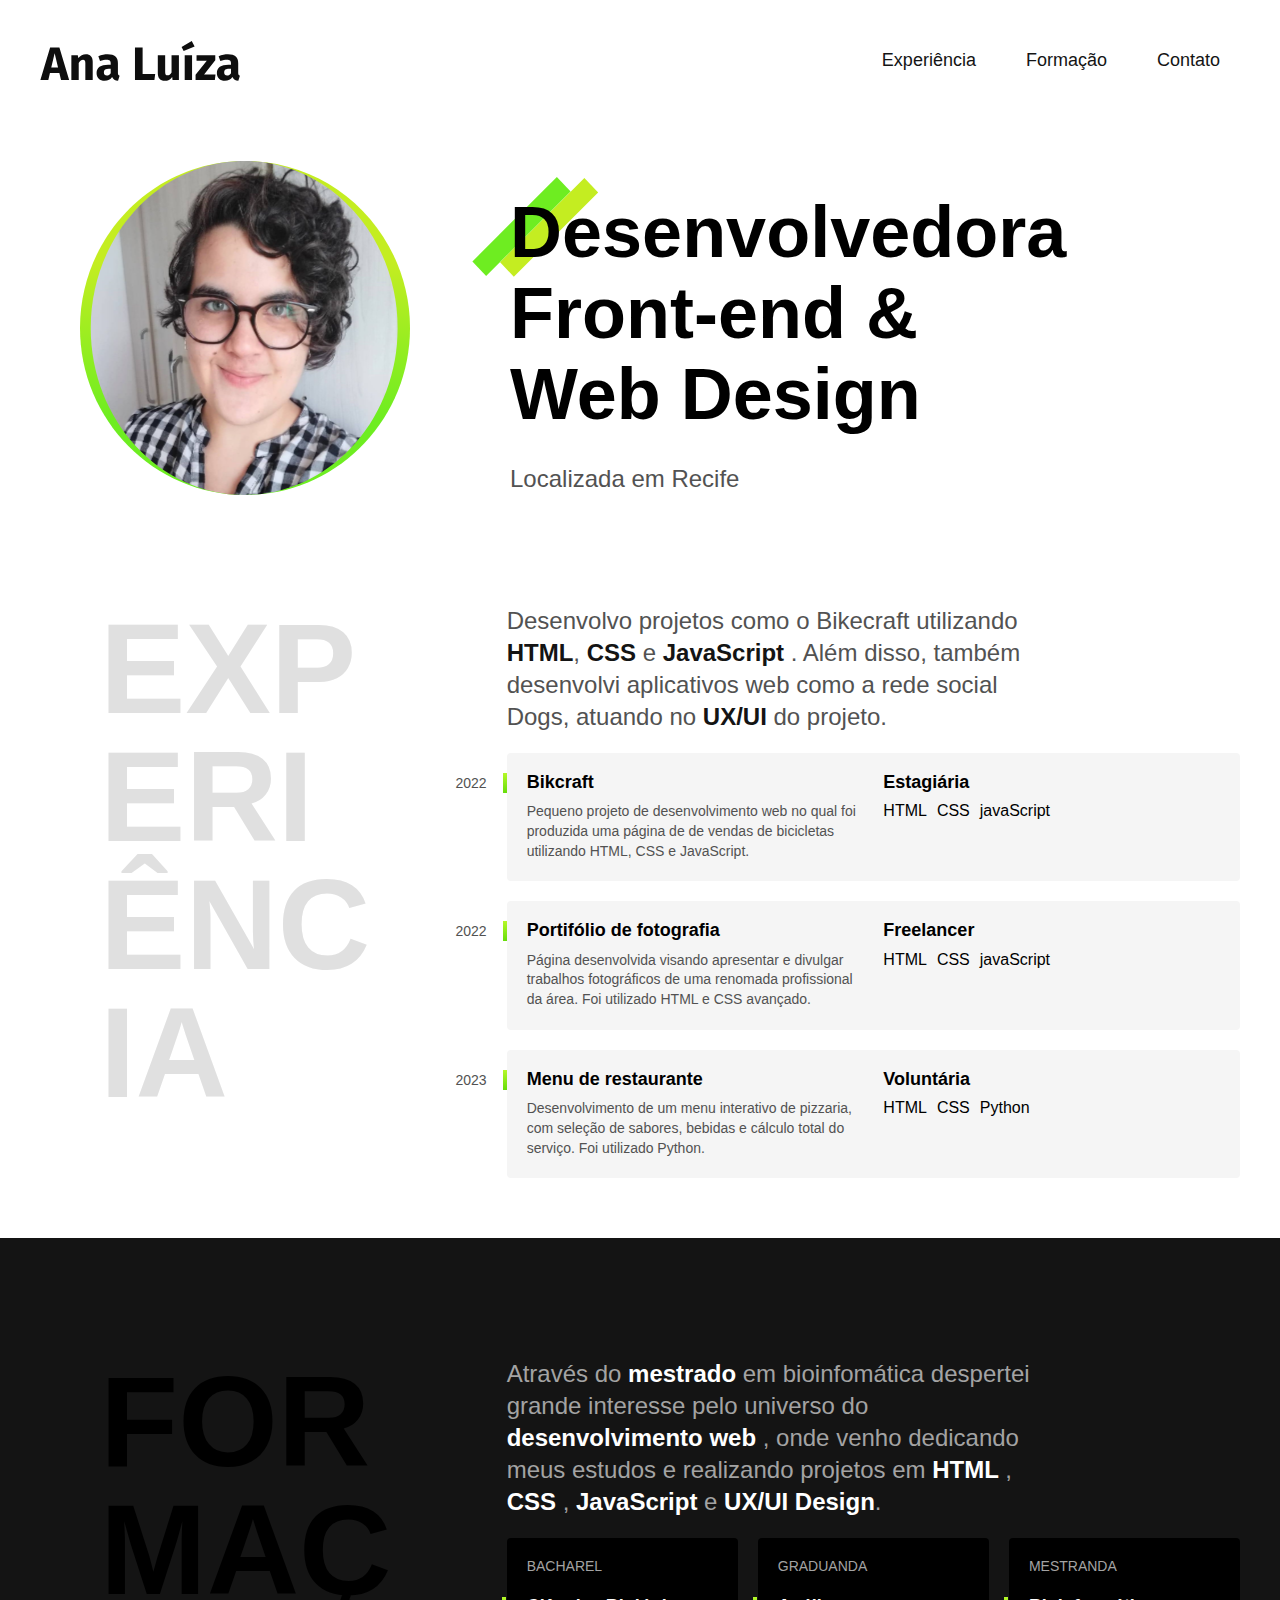
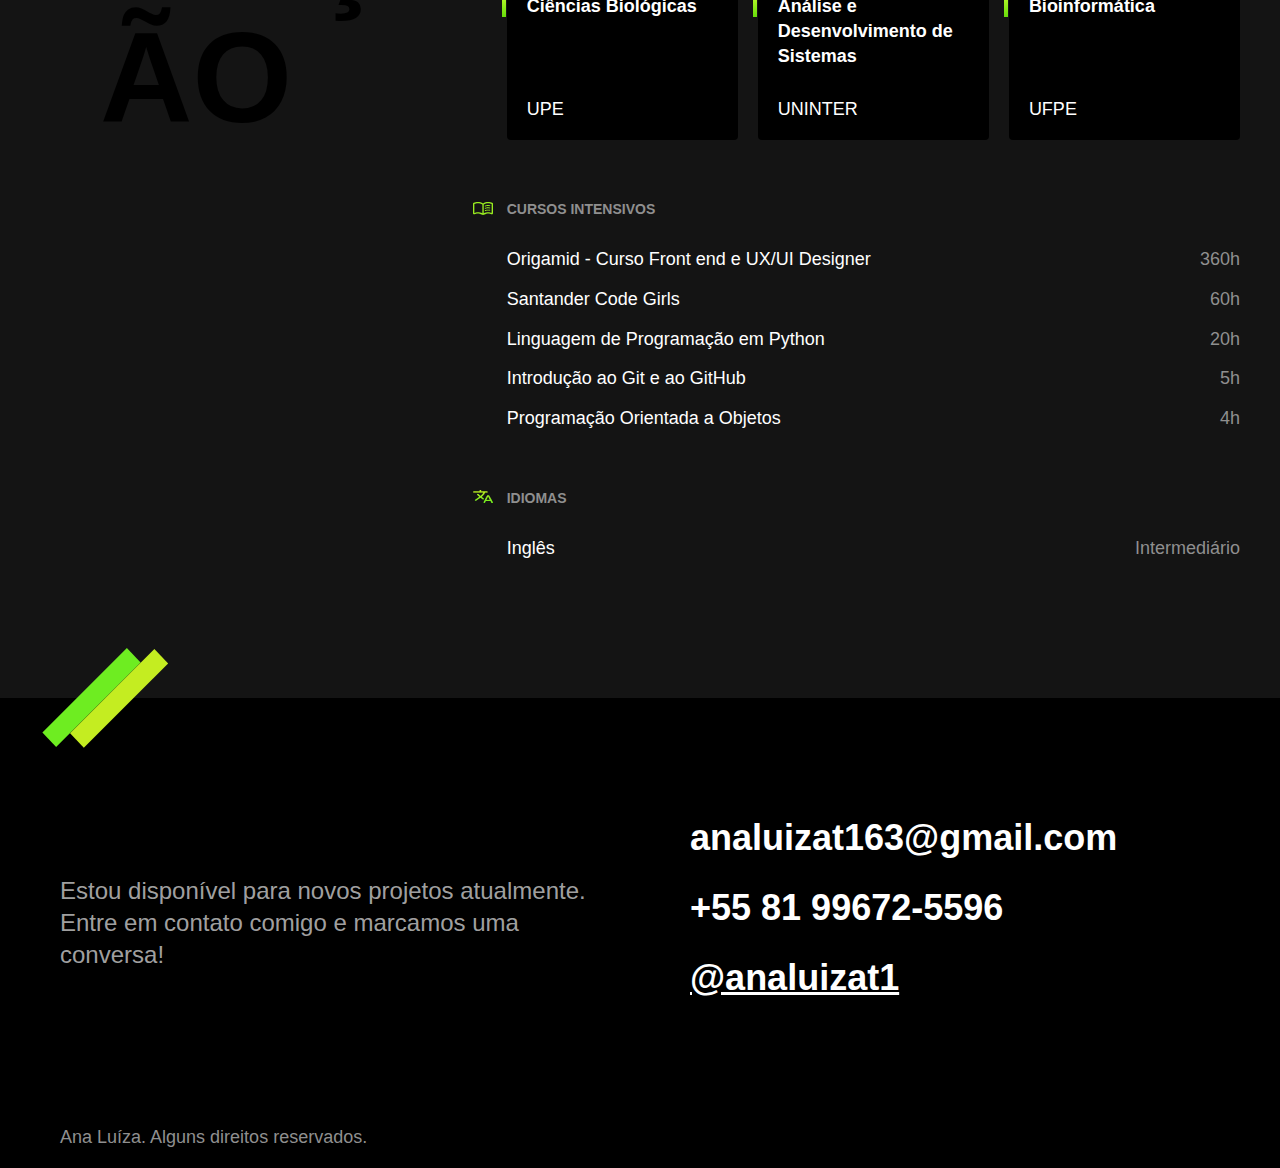
<file: index.html>
<!DOCTYPE html>
<html lang="en">

<head>
  <meta charset="UTF-8">
  <meta http-equiv="X-UA-Compatible" content="IE=edge">
  <meta name="viewport" content="width=device-width, initial-scale=1.0">
  <title> Portifólio - Ana Luíza </title>
  <meta name="description" content="Desenvolvedora Front-end e Web Design, localizada em Recife e João Pessoa">
  <link rel="stylesheet" href="style2.css">
</head>

<body>
  <header class="header">
    <img src="Ana Luíza.svg" width="200" height="200" alt="logo-pagina-Ana-Luiza" />
    <nav>
      <ul class="header_menu">
        <li><a href="#experiencia"> Experiência </a></li>
        <li><a href="#formação"> Formação </a></li>
        <li><a href="#contato"> Contato </a></li>
      </ul>
    </nav>
  </header>
  <main class="introducao">
    <img class="foto" src="foto2.svg" alt="Foto-de-perfil-Ana-Luiza">
    <div class="descricao">
      <h2> Desenvolvedora<br /> Front-end &<br /> Web Design </h2>
      <p class="local"> Localizada em Recife </p>
    </div>
  </main>

  <section class="experiencia" id="experiencia" aria-label="Experiência">
    <h1 class="subtitulo"> Experiência </h1>
    <div>
      <p class="experiencia-texto"> Desenvolvo projetos como o Bikecraft utilizando <strong> HTML</strong>,<strong> CSS</strong> e <strong> JavaScript </strong>. Além disso, também desenvolvi aplicativos web como a rede social Dogs, atuando no <strong>UX/UI</strong> do projeto.</p>

      <div class="empresa">
        <span class="empresa-ano"> 2022 </span>
        <h3 class="empresa-titulo">Bikcraft</h3>
        <span class="empresa-titulo"> Estagiária </span>
        <p class="empresa-texto"> Pequeno projeto de desenvolvimento web no qual foi produzida uma página de de vendas de bicicletas utilizando HTML, CSS e JavaScript.</p>
        <ul class="empresa-habilidades">
          <li> HTML </li>
          <li> CSS</li>
          <li> javaScript</li>
        </ul>
      </div>
      <div class="empresa">
        <span class="empresa-ano"> 2022 </span>
        <h3 class="empresa-titulo">Portifólio de fotografia </h3>
        <span class="empresa-titulo"> Freelancer </span>
        <p class="empresa-texto"> Página desenvolvida visando apresentar e divulgar trabalhos fotográficos de uma renomada profissional da área. Foi utilizado HTML e CSS avançado.</p>
        <ul class="empresa-habilidades">
          <li> HTML </li>
          <li> CSS</li>
          <li> javaScript</li>
        </ul>
      </div>
      <div class="empresa">
        <span class="empresa-ano"> 2023 </span>
        <h3 class="empresa-titulo">Menu de restaurante</h3>
        <span class="empresa-titulo"> Voluntária </span>
        <p class="empresa-texto">Desenvolvimento de um menu interativo de pizzaria, com seleção de sabores, bebidas e cálculo total do serviço. Foi utilizado Python.</p>
        <ul class="empresa-habilidades">
          <li> HTML </li>
          <li> CSS</li>
          <li> Python</li>
        </ul>
      </div>
    </div>
  </section>
  <section class="formacao" id="formação" aria-label="Formação">
    <div class="formacao-container">
      <h2 class="subtitulo"> Formação </h2>

      <div>
        <p class="formacao-texto"> Através do <strong> mestrado </strong> em bioinfomática despertei grande interesse pelo universo do <strong> desenvolvimento web </strong>, onde venho dedicando meus estudos e realizando projetos em <strong> HTML </strong>,<strong> CSS </strong>, <strong> JavaScript </strong> e<strong> UX/UI Design</strong>. </p>
        <ul class="faculdade-lista">
          <li class="faculdade">
            <span class="faculdade-tipo"> Bacharel</span>
            <h2 class="faculdade-curso"> Ciências Biológicas </h2>
            <span class="faculdade-instituicao"> UPE </span>
          </li>
          <li class="faculdade">
            <span class="faculdade-tipo"> Graduanda</span>
            <h2 class="faculdade-curso"> Análise e Desenvolvimento de Sistemas </h2>
            <span class="faculdade-instituicao"> UNINTER </span>
          </li>
          <li class="faculdade">
            <span class="faculdade-tipo"> Mestranda</span>
            <h2 class="faculdade-curso"> Bioinformática </h2>
            <span class="faculdade-instituicao"> UFPE </span>
          </li>
        </ul>
        <div class="formacao-extra">
          <div class="cursos">
            <h3> Cursos intensivos </h3>
            <ul class="">
              <li> Origamid - Curso Front end e UX/UI Designer <span> 360h </span> </li>
              <li> Santander Code Girls <span> 60h</span> </li>
              <li> Linguagem de Programação em Python <span> 20h </span> </li>
              <li> Introdução ao Git e ao GitHub <span> 5h </span> </li>
              <li> Programação Orientada a
                Objetos <span> 4h</span> </li>
            </ul>
          </div>
          <div class="idiomas">
            <h3> Idiomas </h3>
            <ul>
              <li> Inglês <span> Intermediário </span> </li>
            </ul>
          </div>
        </div>
      </div>
    </div>
  </section>
  <footer class="contato" id="contato">
    <div class="footer-container">
      <p class="footer-texto"> Estou disponível para novos projetos atualmente.
        Entre em contato comigo e marcamos uma conversa! </p>
      <ul class="footer-contato">
        <li> analuizat163@gmail.com</li>
        <li> +55 81 99672-5596</li>
        <li><a href="/">@analuizat1 </a></li>
      </ul>
      <p class="footer-copy"> Ana Luíza. Alguns direitos reservados. </p>
</body>

</html>
</file>
<file: style2.css>
@import url("./header.css");
@import url("./global.css");
@import url("./main.css");
@import url("./experiencia.css");
@import url("./formacao.css");
@import url("./footer.css");
</file>
